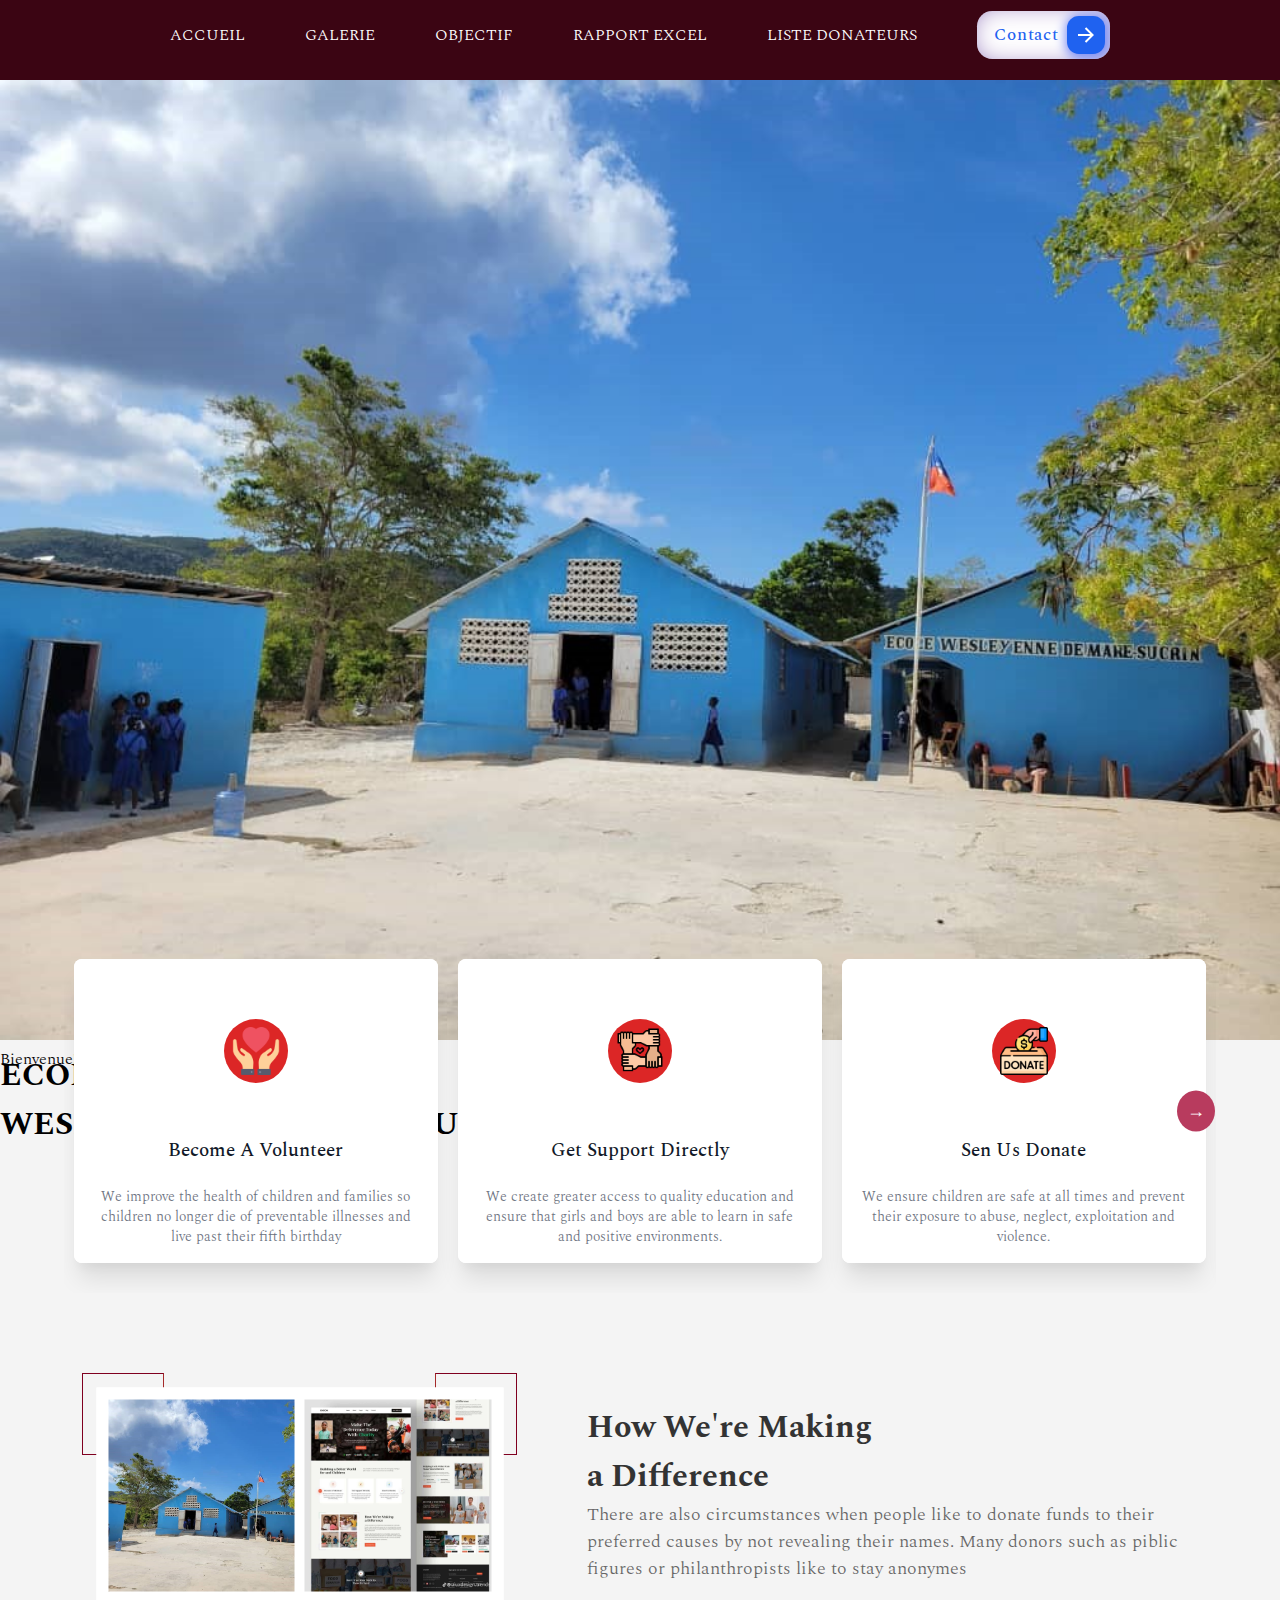
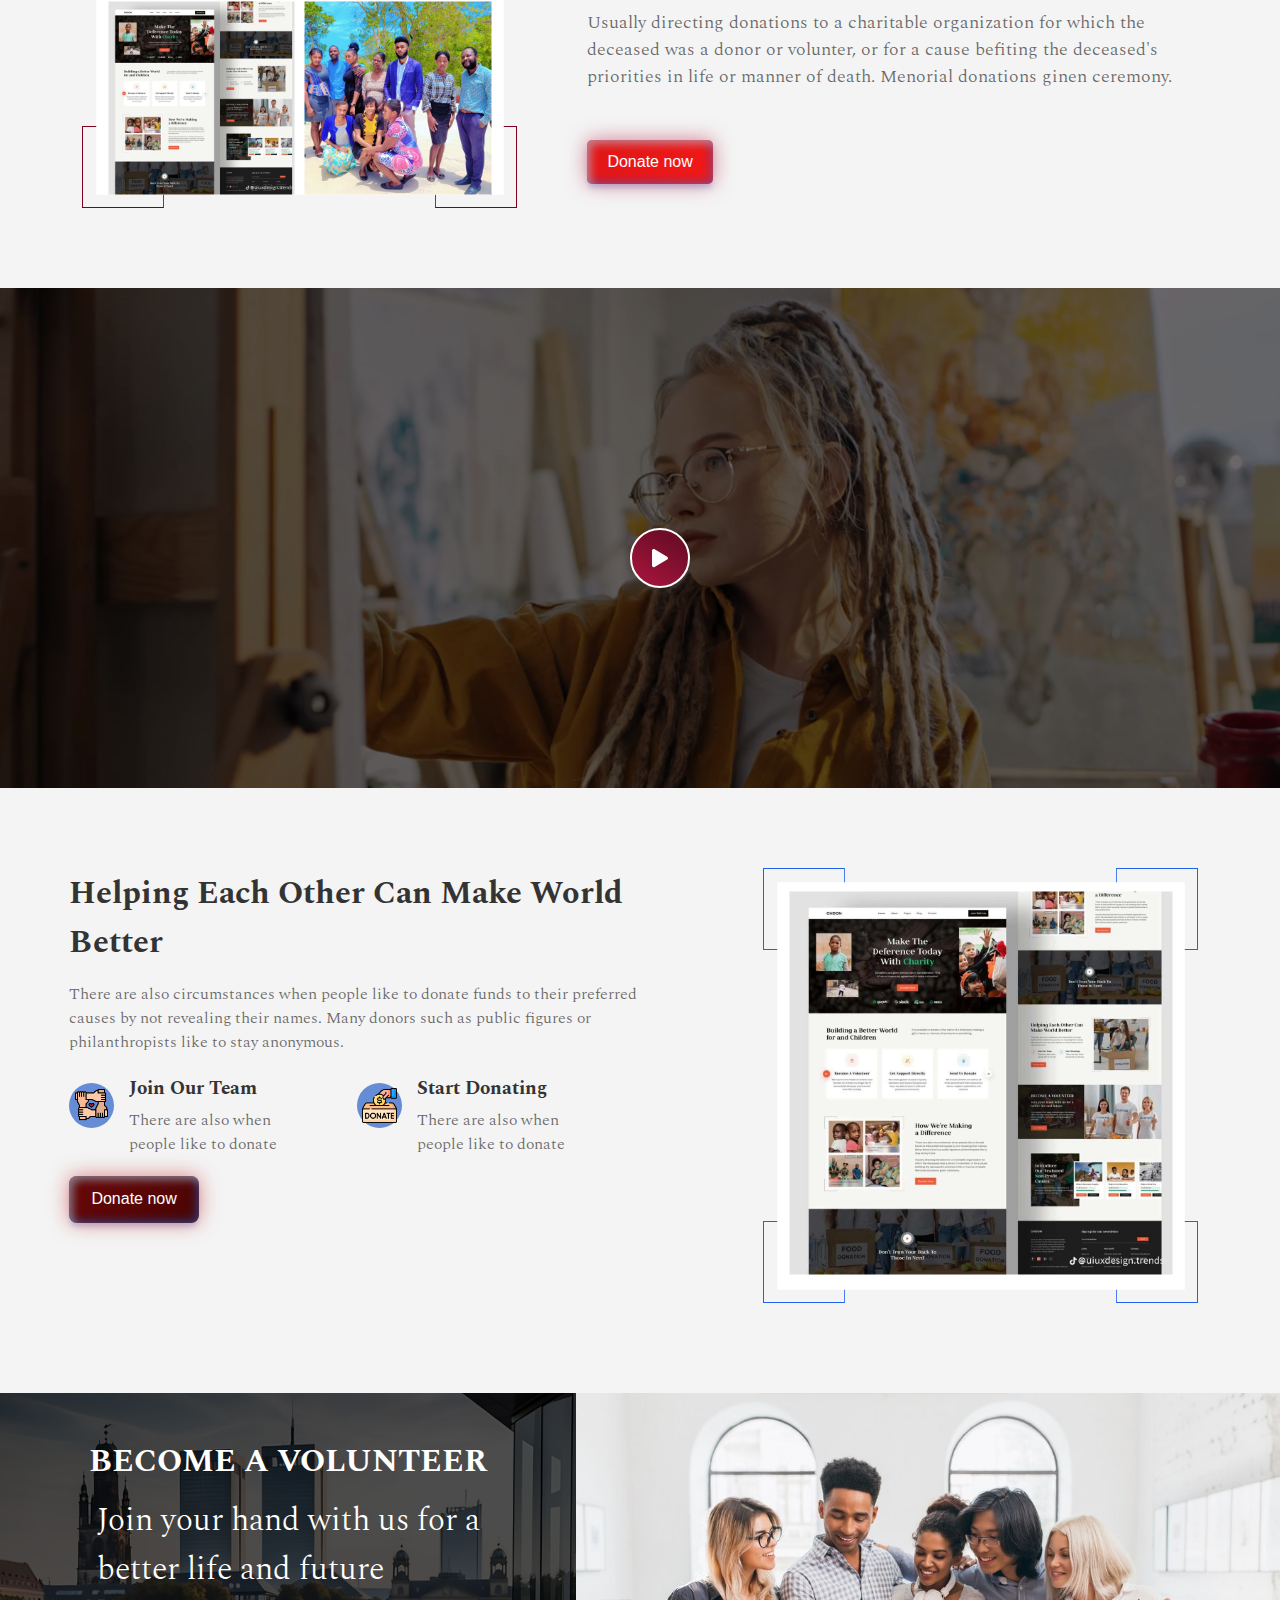
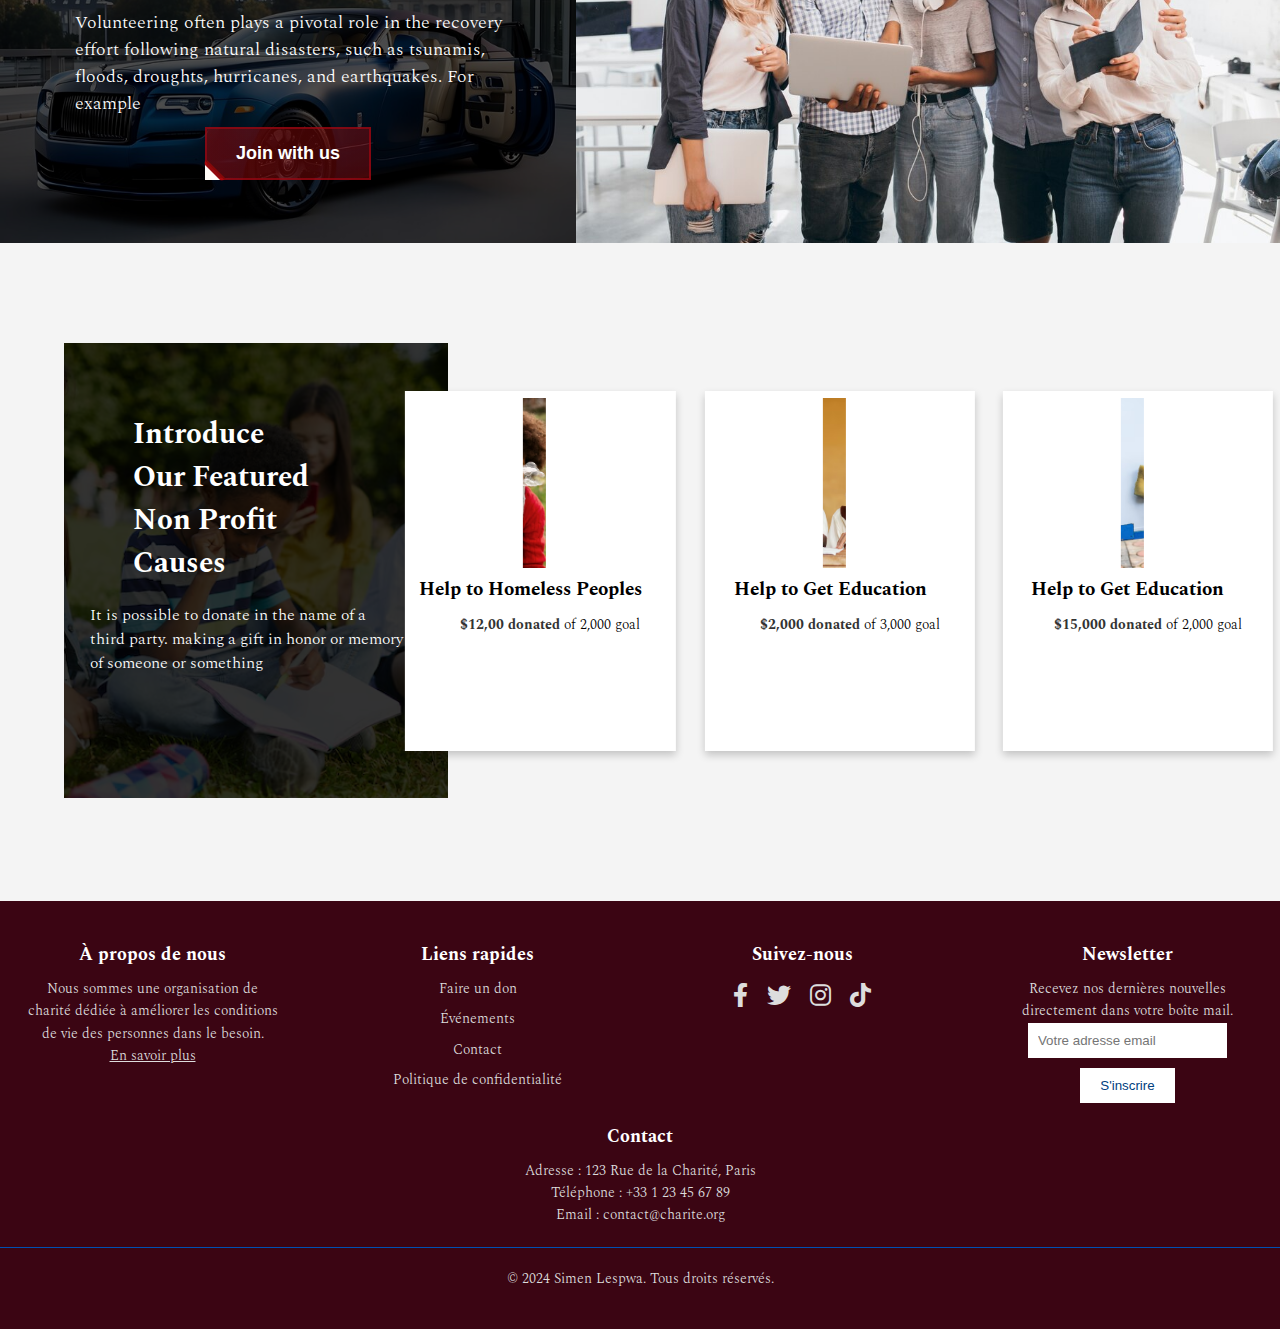
<file: index.html>
<!DOCTYPE html>
<html lang="en">
<head>
    <meta charset="UTF-8">
    <meta name="viewport" content="width=device-width, initial-scale=1.0">
    <title>ECOLE WESLEYENNE DE MARE-SUCRIN</title>
    <link rel="stylesheet" href="style.css">
    <link rel="preconnect" href="https://fonts.googleapis.com">
<link rel="preconnect" href="https://fonts.gstatic.com" crossorigin>
<link href="https://fonts.googleapis.com/css2?family=Spectral:ital,wght@0,200;0,300;0,400;
0,500;0,600;0,700;0,800;1,200;1,300;1,400;1,500;1,600;1,700;1,800&display=swap" rel="stylesheet">
<link rel="stylesheet" href="https://cdnjs.cloudflare.com/ajax/libs/font-awesome/6.0.0-beta3/css/all.min.css">

</head>
<body>
    <section class="nav">
   <nav>
    <ul class="sidebar">
        <li onclick=hideSidebar()><a href="#"><svg xmlns="http://www.w3.org/2000/svg" height="26px" viewBox="0 -960 960 960" width="26px" fill="#5f6368"><path d="m256-200-56-56 224-224-224-224 56-56 224 224 224-224 56 56-224 224 224 224-56 56-224-224-224 224Z"/></svg></a></li>
        <li><a href="#">Accueil</a></li>
        <li><a href="galerie.html">Galerie</a></li>
        <li><a href="#">Objectif</a></li>
        <li><a href="#">Rapport excel</a></li>
        <li><a href="#">liste donateurs</a></li>
        <li class="hideOnMobile"><a href="#">Contact</a></li>
    </ul>
    <ul>
      <!--teste-->
        <li class="hideOnMobile"><a href="#">Accueil</a></li>
        <li class="hideOnMobile"><a href="galerie.html">Galerie</a></li>
        <li class="hideOnMobile"><a href="#">Objectif</a></li>
        <li class="hideOnMobile"><a href="#">Rapport excel</a></li>
        <li class="hideOnMobile"><a href="#">liste donateurs</a></li>
        <li class="hideOnMobile"><!----><a href="#" class="exclude"><button class="contactButton">
            <p>Contact</p>
            <div class="iconButton">
              <svg
                height="24"
                width="24"
                viewBox="0 0 24 24"
                xmlns="http://www.w3.org/2000/svg"
              >
                <path d="M0 0h24v24H0z" fill="none"></path>
                <path
                  d="M16.172 11l-5.364-5.364 1.414-1.414L20 12l-7.778 7.778-1.414-1.414L16.172 13H4v-2z"
                  fill="currentColor"
                ></path>
              </svg>
            </div>
          </button>
          </a></li>
        <li class="menu-button" onclick=showSidebar()><a href="#"><svg xmlns="http://www.w3.org/2000/svg" height="26px" viewBox="0 -960 960 960" width="26px" fill="#5f6368"><path d="M120-240v-80h720v80H120Zm0-200v-80h720v80H120Zm0-200v-80h720v80H120Z"/></svg></a></li>
    </ul>
   </nav>
</section>
<section class="imageakey">
   <div class="image-container">
    <img src="ECOLE.jpg" alt=""class="image1" width="100%">
    <div class="gradient-overlay">
        <div id="welcome-message">Bienvenue!</div>
        <div id="content">
            <h1 id="title">ECOLE<br> WESLEYENNE DE MARE-SUCRIN</h1>
            <p id="text"></p>
         
            <button class="btn-donate">
                Donate now
            </button>
        </div>
    </div>
   </div>
</section>
<!--dezyem konpatiman-->
<section class="text-container">
  <h2>Building a Better World for and Children</h2>
  <p>It is possible to donate in the name of a third party, making a gift in honor or memory of someone or something</p>
</section>
<section class="card-slider">
  <div class="slider-container">
      <div class="card">
        <div class="header">
          <div class="image">
            <img src="donation.png" alt="">
            
          </div>
          <div class="content">
            <span class="title">Become A Volunteer </span>
            <p class="message">We improve the health of children and families so children no longer die of preventable illnesses and live past their fifth birthday </p>
          </div>
        </div>
      </div>
      <!-- Repeat the card 6 times -->
      <div class="card">
        <div class="header">
          <div class="image">
            <!-- SVG icon -->
            <img src="helping-hand.png" alt="">
          </div>
          <div class="content">
            <span class="title">Get Support Directly</span>
            <p class="message">We create greater access to quality education and ensure that girls and boys are able to learn in safe and positive environments.</p>
          </div>
        </div>
      </div>
      <div class="card">
          <div class="header">
            <div class="image">
              <!-- SVG icon -->
              <img src="donate.png" alt="">
            </div>
            <div class="content">
              <span class="title">Sen Us Donate</span>
              <p class="message">We ensure children are safe at all times and prevent their exposure to abuse, neglect, exploitation and violence.</p>
            </div>
          </div>
        </div><div class="card">
          <div class="header">
            <div class="image">
              <!-- SVG icon -->
              <svg aria-hidden="true" stroke="currentColor" stroke-width="1.5" viewBox="0 0 24 24" fill="none">
                <path d="M12 9v3.75m-9.303 3.376c-.866 1.5.217 3.374 1.948 3.374h14.71c1.73 0 2.813-1.874 1.948-3.374L13.949 3.378c-.866-1.5-3.032-1.5-3.898 0L2.697 16.126zM12 15.75h.007v.008H12v-.008z" stroke-linejoin="round" stroke-linecap="round"></path>
              </svg>
            </div>
            <div class="content">
              <span class="title">Desactivate account4</span>
              <p class="message">Are you sure you want to deactivate your account? All of your data will be permanently removed. This action cannot be undone.</p>
            </div>
          </div>
        </div><div class="card">
          <div class="header">
            <div class="image">
              <!-- SVG icon -->
              <svg aria-hidden="true" stroke="currentColor" stroke-width="1.5" viewBox="0 0 24 24" fill="none">
                <path d="M12 9v3.75m-9.303 3.376c-.866 1.5.217 3.374 1.948 3.374h14.71c1.73 0 2.813-1.874 1.948-3.374L13.949 3.378c-.866-1.5-3.032-1.5-3.898 0L2.697 16.126zM12 15.75h.007v.008H12v-.008z" stroke-linejoin="round" stroke-linecap="round"></path>
              </svg>
            </div>
            <div class="content">
              <span class="title">Desactivate account5</span>
              <p class="message">Are you sure you want to deactivate your account? <br>All of your data will be permanently removed. This action cannot be undone.</p>
            </div>
          </div>
        </div><div class="card">
          <div class="header">
            <div class="image">
              <!-- SVG icon -->
              <svg aria-hidden="true" stroke="currentColor" stroke-width="1.5" viewBox="0 0 24 24" fill="none">
                <path d="M12 9v3.75m-9.303 3.376c-.866 1.5.217 3.374 1.948 3.374h14.71c1.73 0 2.813-1.874 1.948-3.374L13.949 3.378c-.866-1.5-3.032-1.5-3.898 0L2.697 16.126zM12 15.75h.007v.008H12v-.008z" stroke-linejoin="round" stroke-linecap="round"></path>
              </svg>
            </div>
            <div class="content">
              <span class="title">Desactivate account6</span>
              <p class="message">Are you sure you want to deactivate your account? All of your data will be permanently removed. This action cannot be undone.</p>
            </div>
          </div>
        </div>
     
  </div>
  <button class="prev">←</button>
  <button class="next">→</button>
  
</section>

<div class="containerr">
  <div class="lef">
    <div class="grand-carre">
        <div class="petit-carre top-left"></div>
        <div class="petit-carre top-right"></div>
        <div class="petit-carre bottom-left"></div>
        <div class="petit-carre bottom-right"></div>

        <!-- Carte superposée contenant les photos -->
        <div class="cardd">
            <div class="photo"><img src="ECOLE.jpg" alt="Photo 1"></div>
            <div class="photo"><img src="projeecole.jpg" alt="Photo 2"></div>
            <div class="photo"><img src="projeecole.jpg" alt="Photo 3"></div>
            <div class="photo"><img src="Snapchat-1567148797[10].jpg" alt="Photo 4"></div>
        </div>
    </div>
  </div>
  <div class="right">
    <!-- Conteneur pour le texte -->
    <div class="text-containerr">
        <h2>How We're Making <br>a Difference</h2>
        <p>There are also circumstances when people like to donate funds to their preferred causes by not revealing their names. Many donors such as piblic figures or philanthropists like to stay anonymes
<br><br>
          Usually directing donations to a charitable organization for which the deceased was a donor or volunter, or for a cause befiting the deceased's priorities in life or manner of death. Menorial donations ginen ceremony. 
        </p>
    </div>
    <button class="btn-donatee">
      Donate now
  </button>
  </div>
</div>
<div class="video-container">
  <video id="myVideo" src="videopeinture.mp4"></video>
  <div class="overlay">
    <button class="play-button" onclick="playVideo()"><svg viewBox="0 0 448 512" xmlns="http://www.w3.org/2000/svg" aria-hidden="true" width="26px"><path d="M424.4 214.7L72.4 6.6C43.8-10.3 0 6.1 0 47.9V464c0 37.5 40.7 60.1 72.4 41.3l352-208c31.4-18.5 31.5-64.1 0-82.6z" fill="currentColor"></path></svg></button>
  </div>
  
</div>
<!--5em konpatiman-->
<div class="main-container">
  <div class="left-content">
    <div class="text-wrapper">
      <h2>Helping Each Other Can Make World Better</h2>
      <p>There are also circumstances when people like to donate funds to their preferred causes by not revealing their names. Many donors such as public figures or philanthropists like to stay anonymous.</p>
      
      <div class="icon-group">
        <div class="icon-wrapper">
          <div class="icon-bg">
            <img src="helping-hand.png" alt="">
          </div>
          <div class="icon-description">
            <h3>Join Our Team</h3>
            <p>There are also when <br>people like to donate</p>
          </div>
        </div>
        
        <div class="icon-wrapper">
          <div class="icon-bg">
            <img src="donate.png" alt="">
          </div>
          <div class="icon-description">
            <h3>Start Donating</h3>
            <p>There are also when <br>people like to donate</p>
          </div>
        </div>
      </div>
      
      <button class="donate-button">
        Donate now
      </button>
    </div>
  </div>
  
  <div class="right-section">
    <div class="large-square">
        <div class="small-square top-left-corner"></div>
        <div class="small-square top-right-corner"></div>
        <div class="small-square bottom-left-corner"></div>
        <div class="small-square bottom-right-corner"></div>

        <!-- Carte superposée contenant les photos -->
        <div class="overlay-card">
            
            <div class="photo"><img src="projeecole.jpg" alt="Photo 3"></div>
            
            
        </div>
    </div>
  </div>
</div>
<!--6em konpatiman-->
<div class="compartment">
  <div class="image-left">
      <div class="overlay">
          <h1>BECOME A VOLUNTEER</h1>
          <p class="large-text">Join your hand with us for a<br>better life and future</p>
          <p class="small-text">Volunteering often plays a pivotal role in the recovery<br>effort following natural disasters, such as tsunamis,<br> floods, droughts, hurricanes, and earthquakes. For<br> example</p>
          
<button class="join">
 Join with us

</button>
      </div>
  </div>
  <div class="image-right">
      <!-- L'image de droite -->
  </div>
</div>

<!--7em konpatiman-->
<div class="compartment1">
  <div class="image-container1">
      <img src="afterschool-activities_236854-18762.avif" alt="Image de fond">
      <div class="overlay1">
          <h2>Introduce<br>Our Featured<br>Non Profit<br>Causes</h2>
          <p>It is possible to donate in the name of a<br> third party. making a gift in honor or memory<br> of someone or something</p>
      </div>
      <!-- Carte superposée et deux cartes supplémentaires -->
      <div class="card1 card11">
          <img src="close-up-kids-making-soap-bubbles-outside_23-2149265007.avif" alt="Photo 1">
          <h3>Help to Homeless Peoples</h3>
          <p><span class="highlight">$12,00 donated </span> of 2,000 goal</p>
      </div>
      <div class="card1 card21">
          <img src="group-african-kids-learning-together_23-2148892522.avif" alt="Photo 2">
          <h3>Help to Get Education</h3>
          <p><span class="highlight">$2,000 donated </span> of 3,000 goal</p>
      </div>
      <div class="card1 card31">
          <img src="closeup-shot-black-male-child-erasing-whiteboard_181624-46636.avif" alt="Photo 3">
          <h3>Help to Get Education</h3>
          <p><span class="highlight">$15,000 donated </span> of 2,000 goal</p>
      </div>
      
  </div>
</div>
<footer>
  <div class="footer-container">
      <div class="footer-about">
          <h3>À propos de nous</h3>
          <p>Nous sommes une organisation de charité dédiée à améliorer les conditions de vie des personnes dans le besoin.</p>
          <a href="#">En savoir plus</a>
      </div>

      <div class="footer-links">
          <h3>Liens rapides</h3>
          <ul>
              <li><a href="#">Faire un don</a></li>
              <li><a href="#">Événements</a></li>
              <li><a href="#">Contact</a></li>
              <li><a href="#">Politique de confidentialité</a></li>
          </ul>
      </div>

      <div class="footer-social">
        <h3>Suivez-nous</h3>
        <div class="social-icons">
            <a href="#"><i class="fab fa-facebook-f"></i></a>
            <a href="#"><i class="fab fa-twitter"></i></a>
            <a href="#"><i class="fab fa-instagram"></i></a>
            <a href="#"><i class="fab fa-tiktok"></i></a>
        </div>
    </div>
    

      <div class="footer-newsletter">
          <h3>Newsletter</h3>
          <p>Recevez nos dernières nouvelles directement dans votre boîte mail.</p>
          <form>
              <input type="email" placeholder="Votre adresse email">
              <button type="submit">S'inscrire</button>
          </form>
      </div>

      <div class="footer-contact">
          <h3>Contact</h3>
          <p>Adresse : 123 Rue de la Charité, Paris</p>
          <p>Téléphone : +33 1 23 45 67 89</p>
          <p>Email : contact@charite.org</p>
      </div>
  </div>

  <div class="footer-bottom">
      <p>© 2024 Simen Lespwa. Tous droits réservés.</p>
  </div>
</footer>
   <script>
    function showSidebar(){
        const sidebar = document.querySelector('.sidebar')
        sidebar.style.display = 'flex'
    }
    function hideSidebar(){
        const sidebar = document.querySelector('.sidebar')
        sidebar.style.display = 'none'
    }
   </script>
   <script src="scripts.js"></script>
</body>
</html>
</file>
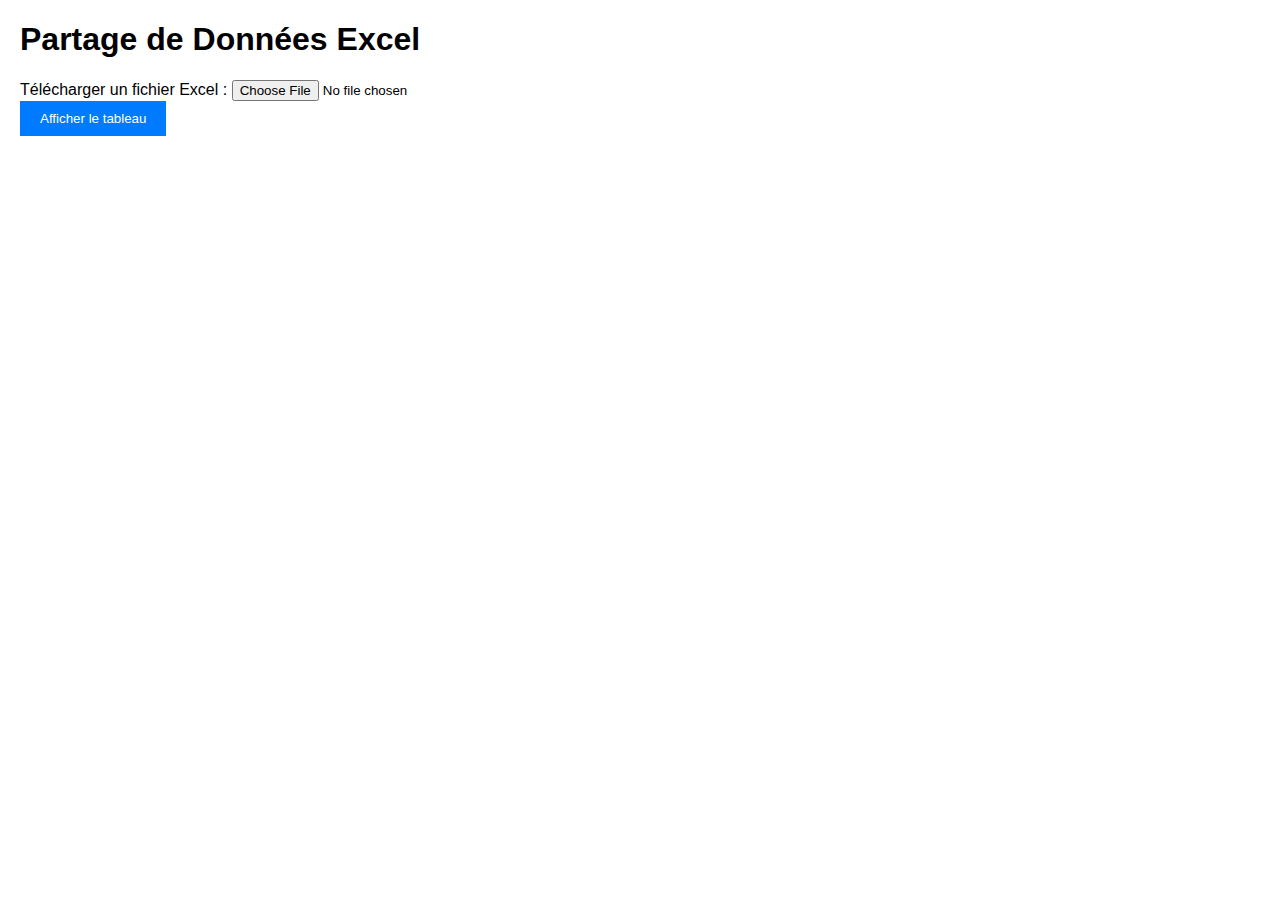
<file: excel.html>
<!DOCTYPE html>
<html lang="fr">
<head>
    <meta charset="UTF-8">
    <meta name="viewport" content="width=device-width, initial-scale=1.0">
    <title>Partage de Données Excel</title>
    <link rel="stylesheet" href="excel.css">
</head>
<body>
    <h1>Partage de Données Excel</h1>

    <!-- Formulaire pour charger un fichier Excel -->
    <div>
        <label for="excelFile">Télécharger un fichier Excel :</label>
        <input type="file" id="excelFile" accept=".xlsx, .xls">
    </div>

    <!-- Bouton pour afficher/masquer le tableau -->
    <div>
        <button id="toggleTableButton">Afficher le tableau</button>
    </div>

    <!-- Zone d'affichage des données Excel -->
    <div id="tableContainer" class="hidden">
        <h2>Données Excel</h2>
        <table id="excelTable" border="1"></table>
    </div>

    <script src="excel.js"></script>
</body>
</html>
</file>
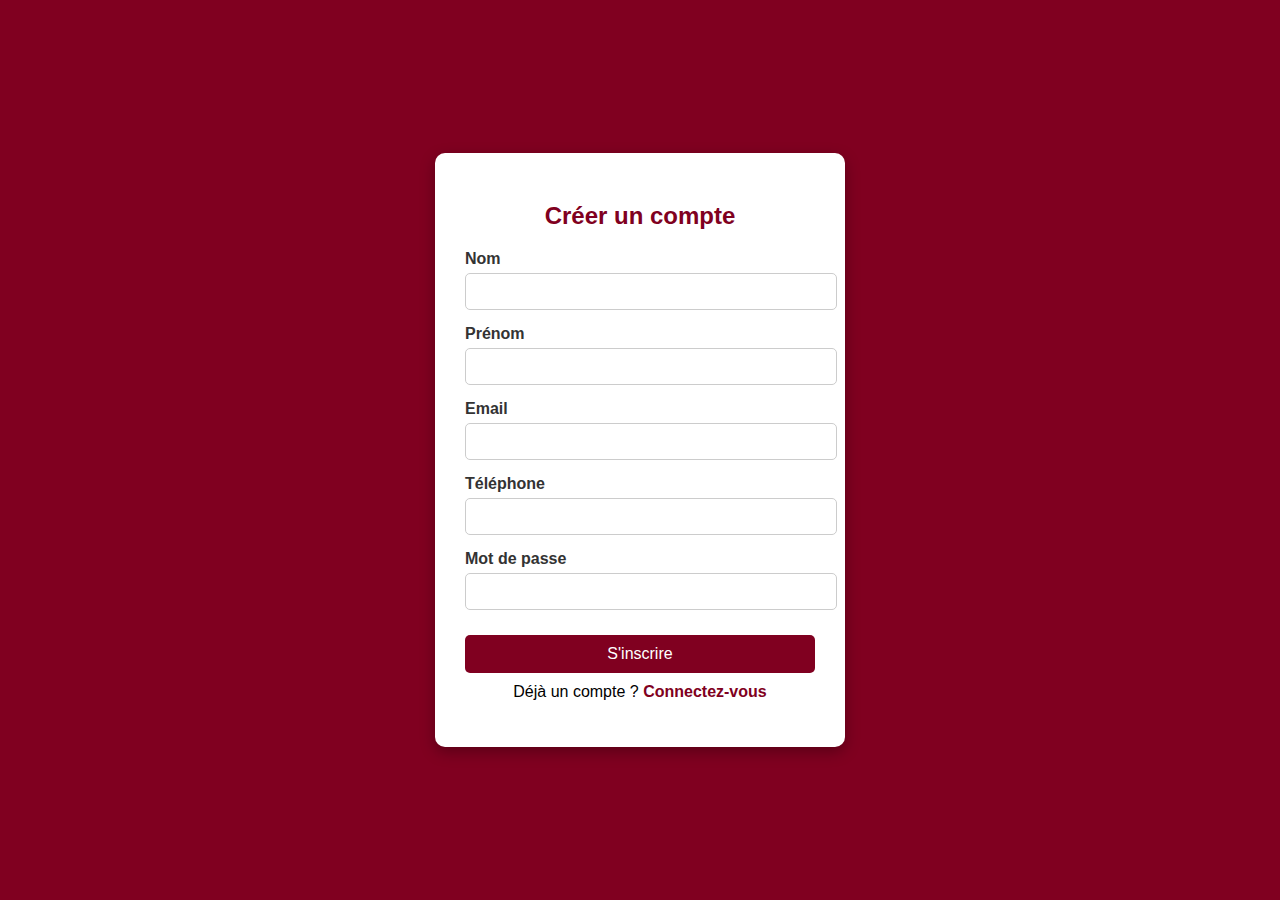
<file: inscrire.html>
<!DOCTYPE html>
<html lang="fr">
<head>
    <meta charset="UTF-8">
    <meta name="viewport" content="width=device-width, initial-scale=1.0">
    <title>Inscription - Location de Voiture</title>
    <link rel="stylesheet" href="inscription.css">
</head>
<body>
    <div class="container">
        <h2>Créer un compte</h2>
        <form action="traitement_inscription.php" method="POST">
            <div class="input-group">
                <label for="nom">Nom</label>
                <input type="text" id="nom" name="nom" required>
            </div>
            <div class="input-group">
                <label for="prenom">Prénom</label>
                <input type="text" id="prenom" name="prenom" required>
            </div>
            <div class="input-group">
                <label for="email">Email</label>
                <input type="email" id="email" name="email" required>
            </div>
            <div class="input-group">
                <label for="telephone">Téléphone</label>
                <input type="tel" id="telephone" name="telephone" required>
            </div>
            <div class="input-group">
                <label for="mot_de_passe">Mot de passe</label>
                <input type="password" id="mot_de_passe" name="mot_de_passe" required>
            </div>
            <button type="submit">S'inscrire</button>
            <p>Déjà un compte ? <a href="login.html">Connectez-vous</a></p>
        </form>
    </div>
</body>
</html>
</file>
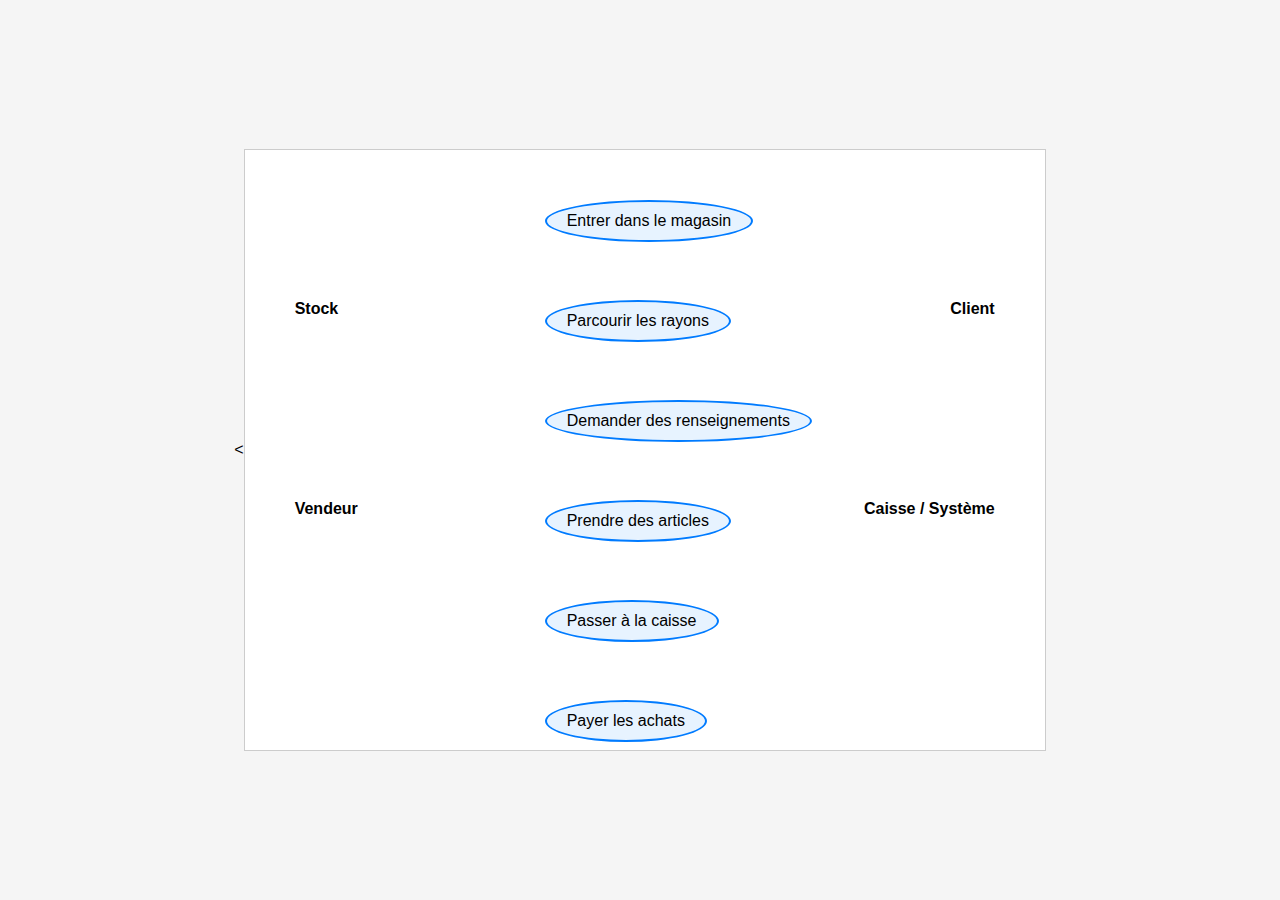
<file: login.html>
<<!DOCTYPE html>
<html lang="fr">
<head>
    <meta charset="UTF-8">
    <meta name="viewport" content="width=device-width, initial-scale=1.0">
    <title>Diagramme de Cas d'Utilisation</title>
    <style>
        body {
            font-family: Arial, sans-serif;
            display: flex;
            justify-content: center;
            align-items: center;
            height: 100vh;
            margin: 0;
            background-color: #f5f5f5;
        }
        .diagram-container {
            position: relative;
            width: 800px;
            height: 600px;
            border: 1px solid #ccc;
            background: white;
        }
        .actor {
            position: absolute;
            font-weight: bold;
            text-align: center;
        }
        .use-case {
            position: absolute;
            border: 2px solid #007bff;
            border-radius: 50%;
            padding: 10px 20px;
            text-align: center;
            background-color: #e7f3ff;
        }
    </style>
</head>
<body>
    <div class="diagram-container">
        <!-- Acteurs secondaires -->
        <div class="actor" style="left: 50px; top: 150px;">Stock</div>
        <div class="actor" style="left: 50px; top: 350px;">Vendeur</div>

        <!-- Acteurs principaux -->
        <div class="actor" style="right: 50px; top: 150px;">Client</div>
        <div class="actor" style="right: 50px; top: 350px;">Caisse / Système</div>

        <!-- Cas d'utilisation -->
        <div class="use-case" style="left: 300px; top: 50px;">Entrer dans le magasin</div>
        <div class="use-case" style="left: 300px; top: 150px;">Parcourir les rayons</div>
        <div class="use-case" style="left: 300px; top: 250px;">Demander des renseignements</div>
        <div class="use-case" style="left: 300px; top: 350px;">Prendre des articles</div>
        <div class="use-case" style="left: 300px; top: 450px;">Passer à la caisse</div>
        <div class="use-case" style="left: 300px; top: 550px;">Payer les achats</div>
    </div>
</body>
</html>
</file>
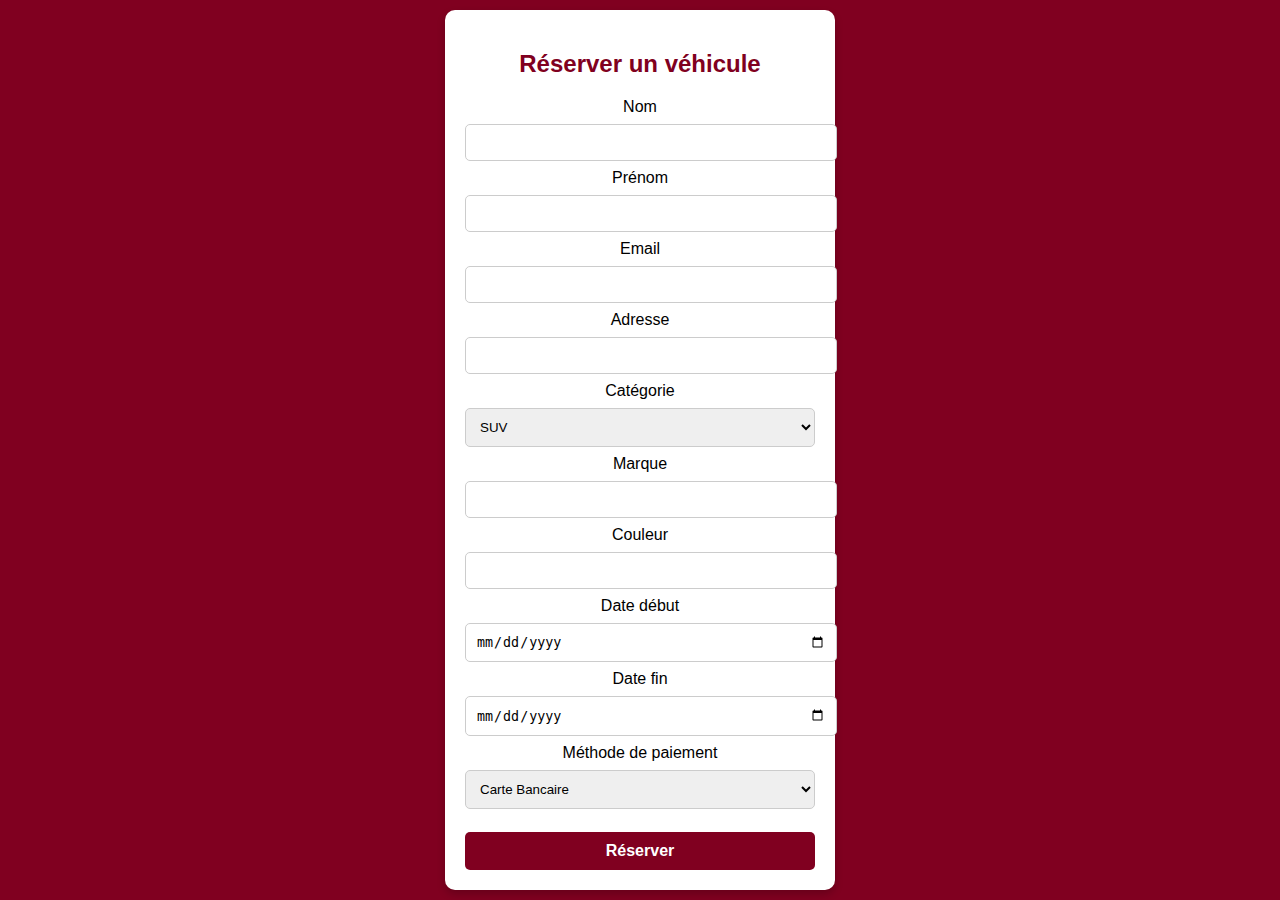
<file: reserver.html>
<!DOCTYPE html>
<html lang="fr">
<head>
    <meta charset="UTF-8">
    <meta name="viewport" content="width=device-width, initial-scale=1.0">
    <title>Réservation de voiture</title>
    <link rel="stylesheet" href="reserver.css">
</head>
<body>
    <div class="container">
        <h2>Réserver un véhicule</h2>
        <form action="reservation.php" method="POST">
            <label for="nom">Nom</label>
            <input type="text" id="nom" name="nom" required>

            <label for="prenom">Prénom</label>
            <input type="text" id="prenom" name="prenom" required>

            <label for="email">Email</label>
            <input type="email" id="email" name="email" required>

            <label for="adresse">Adresse</label>
            <input type="text" id="adresse" name="adresse" required>

            <label for="categorie">Catégorie</label>
            <select id="categorie" name="categorie">
                <option>SUV</option>
                <option>Berline</option>
                <option>Sportive</option>
                <option>Utilitaire</option>
            </select>

            <label for="marque">Marque</label>
            <input type="text" id="marque" name="marque" required>

            <label for="couleur">Couleur</label>
            <input type="text" id="couleur" name="couleur" required>

            <label for="date_debut">Date début</label>
            <input type="date" id="date_debut" name="date_debut" required>

            <label for="date_fin">Date fin</label>
            <input type="date" id="date_fin" name="date_fin" required>

            <label for="paiement">Méthode de paiement</label>
            <select id="paiement" name="paiement">
                <option>Carte Bancaire</option>
                <option>PayPal</option>
                <option>Espèces</option>
            </select>

            <button type="submit">Réserver</button>
        </form>
    </div>
</body>
</html>
</file>
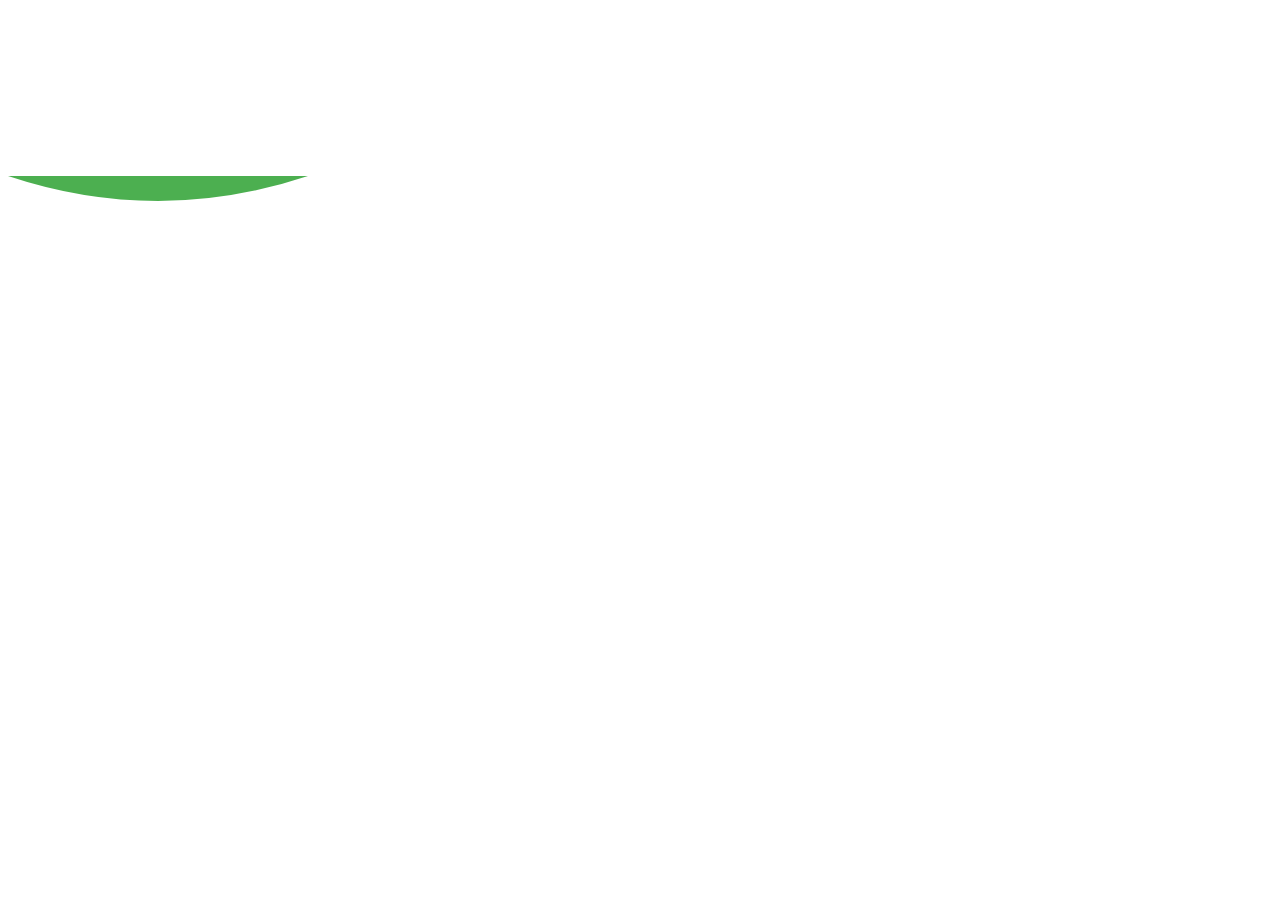
<file: svg.html>
<!DOCTYPE html>
<html lang="fr">
<head>
  <meta charset="UTF-8">
  <meta name="viewport" content="width=device-width, initial-scale=1.0">
  <title>Exemple de masque SVG</title>
  <!-- Lien vers le fichier CSS externe -->
  <link rel="stylesheet" href="svg.css">
</head>
<body>

  <!-- SVG Masque : la forme de vague est définie ici -->
  <svg width="0" height="0" xmlns="http://www.w3.org/2000/svg">
    <defs>
      <mask id="wave-mask" x="0" y="0" width="1" height="1">
        <!-- La forme de la vague -->
        <path d="M0,150 Q150,200 300,150 T600,150" fill="white" />
      </mask>
    </defs>
  </svg>

  <!-- Le div auquel on applique le masque -->
  <div class="masked-div"></div>

</body>
</html>
</file>
<file: style.css>
*{
    margin: 0;
    padding: 0;
}
body{
    min-height: 100vh;
    font-family: "Spectral", serif;
    font-weight: 300;
    font-style: normal;
    background-color: #f4f4f4;
    

}
nav{
    background-color: #3b0513;
    height: 80px;
    

}
nav ul{
    width: 100%;
    list-style: none;
    display: flex;
    justify-content: center;
    align-items: center;
    
   
}
nav li{
    height: 50px;

    text-align: center;
    
}
nav a{
    height: 100%;
    padding: 0 30px;
    text-decoration: none;
    display: flex;
    align-items: center;
    color: #fff;
    text-transform: uppercase;
    margin-top: 10px;
}
nav a:not(.exclude):hover{
    background-color: #fff;
    color: black;

}
.contactButton {
    background: #fff;
    color: white;
    font-family: inherit;
    padding: 0.45em;
    padding-left: 1em;
    font-size: 17px;
    font-weight: 500;
    border-radius: 0.9em;
    border: none;
    cursor: pointer;
    letter-spacing: 0.05em;
    display: flex;
    align-items: center;
    box-shadow: inset 0 0 1.6em -0.6em #714da6;
    overflow: hidden;
    position: relative;
    height: 2.8em;
    padding-right: 3em;
  }
  .contactButton p{
      color: #1f62f0;
  }
  
  .iconButton {
    margin-left: 1em;
    position: absolute;
    display: flex;
    align-items: center;
    justify-content: center;
    height: 2.2em;
    width: 2.2em;
    border-radius: 0.7em;
    box-shadow: 0.1em 0.1em 0.6em 0.2em #7a8cf3;
    right: 0.3em;
    transition: all 0.3s;
    background-color: #1f62f0;
  }
  
  .contactButton:hover {
    transform: translate(-0.05em, -0.05em);
    box-shadow: 0.15em 0.15em #5566c2;
  }
  
  .contactButton:active {
    transform: translate(0.05em, 0.05em);
    box-shadow: 0.05em 0.05em #5566c2;
  }
  


.sidebar{
    position: fixed;
    top: 0;
    right: 0;
    height: 100vh;
    width: 250px;
    z-index: 999;
    background-color: rgba(255, 255, 255, 0.5);
    backdrop-filter: blur (10px);
    box-shadow: 3px 3px 5px rgba(0, 0, 0, 0.1);
    display: none;
    flex-direction: column;
    align-items: flex-start;
    justify-content: flex-start;
}
.sidebar li{
 width: 100%;
}
.sidebar a{
    width: 100%;
}
.menu-button{
    display: none;
}
.imageakey {
  width: 100%;  /* Prend toute la largeur */
  height: 700px;  /* Ajuste la hauteur selon ton besoin */
  background-image: url('DeWatermark.ai_1743612434174.png');  
    background-size: cover;
    background-position: center;
    background-repeat: no-repeat;
    position: relative;  /* Permet de positionner l'overlay */
}
.overlay-text {
  position: absolute;
  top: 50%;  /* Centre verticalement */
  left: 50%;  /* Centre horizontalement */
  transform: translate(-50%, -50%);  /* Ajuste parfaitement le centrage */
  text-align: center;
  color: white;
  font-size: 24px;
  background: rgba(0, 0, 0, 0.5);  /* Fond semi-transparent */
  padding: 20px;
  border-radius: 10px;  /* Coins arrondis */
}
.reserve-btn {
  margin-top: 15px;
  padding: 10px 20px;
  font-size: 18px;
  font-weight: bold;
  color: white;
  background-color: #b30000;  /* Rouge grenat */
  border: none;
  border-radius: 5px;
  cursor: pointer;
  transition: 0.3s;
}

.reserve-btn:hover {
  background-color: #8a0000;  /* Rouge grenat plus foncé */
}


.fixed-button {
  position: fixed; /* Garde le bouton fixe même en scrollant */
  right: 20px; /* Distance du bord droit */
  bottom: 20px; /* Distance du bas de l'écran */
  background-color: #800020; /* Couleur bordeaux */
  color: white; /* Texte blanc */
  padding: 12px 20px; /* Taille du bouton */
  font-size: 16px;
  border: none;
  border-radius: 5px;
  cursor: pointer;
  box-shadow: 0px 4px 6px rgba(0, 0, 0, 0.3); /* Ombre pour effet luxueux */
  transition: background 0.3s;
  z-index: 1000;
}

.fixed-button:hover {
  background-color: #991f36; /* Légère variation au survol */
}

   


.text-appear {
    opacity: 1;
    animation: textSlideIn 1s ease-out forwards;
}

@keyframes textSlideIn {
    from {
        transform: translateY(50%);
        opacity: 0;
    }
    to {
        transform: translateY(0);
        opacity: 1;
    }
}

    
    
@media(max-width: 800px){
    .hideOnMobile{
        display: none;

    }
    .menu-button{
        display: block;
    }
    nav a{
        height: 100%;
        padding: 0 30px;
        text-decoration: none;
        display: flex;
        align-items: center;
        color: black;
}
svg{
    color: #fff;
}
@media(max-width: 400px){
    .sidebar{
        width: 100%;
        
    }
}
nav a{
    height: 100%;
    padding: 0 30px;
    text-decoration: none;
    display: flex;
    align-items: center;
    color: black;}
.teste {
 width: 100%;
 background-image: url(IMAGE\ ECOLE.jpg`);
}
.image-container img{
    width: 100%;
    height: 400px;

}

}



/* Appliquer l'animation au bouton "Donate now" */
.btn-donate {
    display: block;
    margin: 20px auto;
    padding: 10px 20px;
    font-size: 16px;
    background-color: #991f36;
    color: white;
    border: none;
    border-radius: 5px;
    cursor: pointer;
    transition: background-color 0.3s ease;
    opacity: 0; /* Le bouton est invisible au départ */
    animation: fadeIn 1s ease-in-out forwards;
    animation-delay: 3s; /* Le bouton apparaît après 3 secondes */
}

/* Effet de survol */
.btn-donate:hover {
    background-color: #b83b5e;
}

/*dezyem konpatiman*/
.text-container {
  display: flex;
  justify-content: space-between;
  align-items: center;
  max-width: 90%;
  margin: 30px auto 20px; /* Ajout de 30px de marge en haut */
  padding: 0 10px;
  box-sizing: border-box;
  gap: 10px; /* Ajuste cette valeur pour contrôler l'espacement entre les textes */
}

  
  .text-container h2, .text-container p {
    margin: 15px;
    color: #333;
    line-height: 1.2;
  }
  
  .text-container h2 {
    font-size: 2.2rem;
    margin-bottom: 0;
  }
  
  .text-container p {
   
    font-size: 1.1rem;
    margin-top: 0;
 
  }
  .card-slider {
    position: relative;
    width: 90%;
    overflow: hidden;
    display: flex;
    justify-content: center;
    align-items: center;
    margin: 0 auto;
    max-width: 1200px;
    padding: 20px 0;
    box-sizing: border-box;
  }
  /* Conteneur des cartes (utilisé pour le défilement) */
.slider-container {
    display: flex;
    transition: transform 0.8s ease-in-out;
  }
  
  .card {
    overflow: hidden;
    position: relative;
    background-color: #ffffff;
    text-align: left;
    border-radius: 0.5rem;
    max-width: 290px;
    box-shadow: 0 20px 25px -5px rgba(0, 0, 0, 0.1), 0 10px 10px -5px rgba(0, 0, 0, 0.04);
    margin: 0 10px;
  }
  
  .header {
    padding: 1.25rem 1rem 1rem 1rem;
    background-color: #fff;
  }
  
  .image {
    display: flex;
    margin-left: auto;
    margin-right: auto;
    margin-top:  2.5rem;
    background-color: #DC2626;
    flex-shrink: 0;
    justify-content: center;
    align-items: center;
    width: 4rem;
    height: 4rem;
    border-radius: 9999px;
  }
  .image img{
    width: 3rem;
    height: 3rem;
  }
  
  .image svg {
    color: #DC2626;
    width: 1.5rem;
    height: 1.5rem;
  }
  
  .content {
    margin-top: 3.5rem;
    text-align: center;
  
  }
  
  .title {
    color: #111827;
    font-size: 1.2rem;
    font-weight: 500;
    line-height: 1.5rem;
    margin-top: 0.3rem;
  }
  
  .message {
    margin-top: 1.5rem;
    color: #6B7280;
    font-size: 0.875rem;
    line-height: 1.25rem;
  }
  
  /* Boutons de navigation */
  .next, .prev {
    position: absolute;
    top: 50%;
    transform: translateY(-50%);
    
    border: none;
    padding: 10px;
    cursor: pointer;
    border-radius: 50%;
    font-size: 18px;
    z-index: 10;
    background-color: #b83b5e;
  }
  
  .prev {
    left: 1px;
    
    color: #fff;
  }
  
  .next {
    right: 1px;
    color: #fff;
  }
  
  
  /* Responsiveness */
  @media (max-width: 600px) {
    .card-slider .slider-container {
      flex-wrap: nowrap;
    }
  
    .card {
      min-width: 100%;
      margin: 10px 0;
    }
  }
  
  @media (min-width: 601px) and (max-width: 1024px) {
    .card-slider .slider-container {
      flex-wrap: nowrap;
    }
  
    .card {
      min-width: calc(50% - 20px);
      margin: 10px;
    }
  }
  
  @media (min-width: 1025px) {
    .card-slider .slider-container {
      flex-wrap: nowrap;
    }
  
    .card {
      min-width: calc(33.33% - 20px);
      margin: 10px;
    }
  }
/* Grand carré */
.section3{
  width: 90%;
}
.grand-carre {
  width: 435px;
  height: 435px;
  position: relative;
  margin-left: 18px;
}

/* Petits carrés */
.petit-carre {
  width: 80px;
  height: 80px;
  position: absolute;
  border: 1.5px solid #800020;
  background-color: transparent;
}

/* Positionnement des petits carrés */
.top-left {
  top: 0;
  left: 0;
  border-bottom: 0.3px solid #800020;
  border-right: 0.3px solid #a52a2a;
}

.top-right {
  top: 0;
  right: 0;
  border-bottom: 0.5px solid #800020;
  border-left: 0.5px solid #a52a2a;
}

.bottom-left {
  bottom: 0;
  left: 0;
  border-top: 0.3px solid #800020;
  border-right: 0.3px solid #a52a2a;
}

.bottom-right {
  bottom: 0;
  right: 0;
  border-top: 0.3px solid #800020;
  border-left: 0.3px solid #a52a2a;
}

/* Carte superposée */
.cardd {
  width: 383px;
  height: 383px;
  position: absolute;
  top: 50%;
  left: 50%;
  transform: translate(-50%, -50%);
  background-color: #fff;
  display: grid;
  grid-template-columns: repeat(2, 1fr); /* Grille de 2 colonnes */
  grid-template-rows: repeat(2, 1fr);    /* Grille de 2 lignes */
  gap: 10px; /* Espacement entre les photos */
  padding: 10px; /* Ajout d'un peu de padding autour des photos */
  border: 2px solid #fff;
}

/* Photos */
.photo img {
  width: 100%;
  height: 100%;
  object-fit: cover; /* Les photos remplissent chaque cellule */
  margin-bottom: -25px;

}
/* Conteneur principal pour la carte et le texte */
.containerr {
  display: flex;
  align-items: center;
  justify-content: space-between;
  width: 90%;
  
  margin: 80px auto 0 auto; /* Ajout de 20px de marge en haut */
}


/* Conteneur pour le texte */
.text-containerr {
  margin-left: 5px; /* Espacement entre la carte et le texte */
  margin-bottom: 25px;
}

.text-containerr h2 {
margin-top: 5px;
  font-size: 2rem; /* Taille du titre */
  color: #333;
}

.text-containerr p {
  margin-bottom: 50px;
  font-size: 1.1rem; /* Taille du texte */
  color: #666;
}
.left{

  width: 45%;
}
.right{

  width: 55%;
}
.btn-donatee {
  
  --clr-font-main: hsla(0 0% 20% / 100);
  --btn-bg-1: rgb(245, 24, 24);
  --btn-bg-2: hsl(0, 82%, 49%);
  --btn-bg-color: hsla(360 100% 100% / 1);
  --radii: 0.5em;
  cursor: pointer;
  padding: 0.9em 1.4em;
  min-width: 120px;
  min-height: 44px;
  font-size: var(--size, 1rem);
  font-weight: 500;
  transition: 0.8s;
  background-size: 280% auto;
  background-image: linear-gradient(
    325deg,
    var(--btn-bg-2) 0%,
    var(--btn-bg-1) 55%,
    var(--btn-bg-2) 90%
  );
  border: none;
  border-radius: var(--radii);
  color: var(--btn-bg-color);
  box-shadow:
    0px 0px 20px rgba(182, 10, 47, 0.5),
    0px 5px 5px -1px rgba(58, 125, 233, 0.25),
    inset 4px 4px 8px rgba(175, 230, 255, 0.5),
    inset -4px -4px 8px rgba(19, 95, 216, 0.35);
}

.btn-donatee:hover {
  background-position: right top;
}

.btn-donatee:is(:focus, :focus-visible, :active) {
  outline: none;
  box-shadow:
    0 0 0 3px var(--btn-bg-color),
    0 0 0 6px var(--btn-bg-2);
}

@media (prefers-reduced-motion: reduce) {
  .btn-donatee {
    transition: linear;
  }
}

  
  .btn-donatee:hover {
    background-position: right top;
  }
  
  .btn-donatee:is(:focus, :focus-visible, :active) {
    outline: none;
    box-shadow: 0 0 0 3px var(--btn-bg-color), 0 0 0 6px var(--btn-bg-2);
  }
  
  

/* Appliquer l'animation au bouton "Donate now" */
.btn-donatee {
    display: block;
    margin-left: 5px;
    padding: 10px 20px;
    font-size: 16px;
    background-color: red;
    color: white;
    border: none;
    border-radius: 5px;
    cursor: pointer;
    transition: background-color 0.3s ease;
    opacity: 1; /* Le bouton est invisible au départ */
    animation: fadeIn 1s ease-in-out forwards;
    animation-delay: 3s; /* Le bouton apparaît après 3 secondes */
}

/* Effet de survol */
.btn-donate:hover {
    background-color: #b83b5e;
}

 /*4 em konpatiman*/
 .video-container {
  position: relative;
  width: 100%;
  max-width: 100%; 
  overflow: hidden;
  height: 500px; 
   margin-top: 80px; 

}

.video-container video {
  width: 100%;
  height: 100%; /* Assure que la vidéo prend la hauteur du conteneur */
  object-fit: cover; /* Ajuste la vidéo pour remplir le conteneur sans déformer */
  display: block;
}


.video-container .overlay {
  position: absolute;
  top: 0;
  left: 0;
  width: 100%;
  height: 100%;
  background-color: rgba(0, 0, 0, 0.5); 
  display: flex;
  justify-content: center;
  align-items: center;
  transition: background-color 0.3s ease;
}

.video-container .play-button {
  background-color: transparent;
  border: 2px solid white;
  border-radius: 50%;
  color: white;
  padding: 10px 20px; /* Ajuste la taille du bouton */
  font-size: 18px; /* Ajuste la taille du symbole */
  cursor: pointer;
  outline: none;
}

.video-container:hover .overlay {
  background-color: rgba(0, 0, 0, 0.7);
}

.play-button {
  display: flex;
  justify-content: center;
  color: #fff;
  width: 60px; /* Réduction de la largeur */
  height: 60px; /* Réduction de la hauteur */
  border-radius: 100%;
  background: linear-gradient(30deg, #9c133a 20%, #6e0d25 80%); /* Nouveau dégradé */
  transition: all 0.3s ease-in-out 0s;
  box-shadow: rgba(246, 193, 193, 0.698) 0px 0px 0px 0px;
  animation: 1.2s cubic-bezier(0.8, 0, 0, 1) 0s infinite normal none running pulse;
  align-items: center;
  border: 0;
}

.play-button:is(:hover, :focus) {
  transform: scale(1.2);
}

@keyframes pulse {
  100% {
    box-shadow: 0 0 0 45px rgba(193,244,246,0);
  }
}

/*5em konpatiman*/
/* Conteneur principal pour la carte et le texte */
.main-container {
  display: flex;
  align-items: center;
  justify-content: space-between;
  width: 90%;
  margin: 80px auto 0 auto; /* Ajout de 80px de marge en haut */
}

/* Styles pour le côté gauche (texte) */
.text-wrapper {
  margin-left: 5px;
  margin-top: -80px; /* Ajustement pour déplacer tout le contenu du côté gauche un peu plus haut */
}

.text-wrapper h2 {
  font-size: 2rem; 
  color: #333;
  margin-bottom: 15px;
}

.text-wrapper p {
  font-size: 1rem; 
  color: #666;
  margin-bottom: 20px;
}

.icon-group {
  display: flex;
  gap: 80px; /* Espacement entre chaque groupe d'icône */
  margin-bottom: 20px; /* Espacement entre la ligne des icônes et le bouton */
}

.icon-wrapper {
  display: flex;
  align-items: center;
}

.icon-bg {
  width: 45px;
  height: 45px;
  background-color: #668cd6;
  border-radius: 50%;
  display: flex;
  justify-content: center;
  align-items: center;
  margin-right: 15px; /* Espacement entre l'icône et le texte */
  margin-top: -20px; /* Ajustement pour déplacer l'icône légèrement vers le haut */
}

.icon-bg img {
  width: 35px;
  height: 35px;
}

.icon-description {
  display: flex;
  flex-direction: column;
}

.icon-description h3 {
  font-size: 1.2rem; /* Taille du titre */
  color: #333;
  margin: 0; /* Retirer la marge par défaut */
}

.icon-description p {
  font-size: 1rem; /* Taille de la description */
  color: #666;
  margin: 5px 0 0; /* Petite marge en haut */
}

.donate-button {
  --clr-font-main: hsla(0 0% 20% / 100);
  --btn-bg-1: rgb(71, 5, 5);
  --btn-bg-2: hsl(0, 87%, 21%);
  --btn-bg-color: hsla(360 100% 100% / 1);
  --radii: 0.5em;
  cursor: pointer;
  padding: 0.9em 1.4em;
  min-width: 120px;
  min-height: 44px;
  font-size: var(--size, 1rem);
  font-weight: 500;
  transition: 0.8s;
  background-size: 280% auto;
  background-image: linear-gradient(
    325deg,
    var(--btn-bg-2) 0%,
    var(--btn-bg-1) 55%,
    var(--btn-bg-2) 90%
  );
  border: none;
  border-radius: var(--radii);
  color: var(--btn-bg-color);
  box-shadow:
    0px 0px 20px rgba(201, 19, 19, 0.5),
    0px 5px 5px -1px rgba(58, 125, 233, 0.25),
    inset 4px 4px 8px rgba(175, 230, 255, 0.5),
    inset -4px -4px 8px rgba(19, 95, 216, 0.35);
}

.donate-button:hover {
  background-position: right top;
}

.donate-button:is(:focus, :focus-visible, :active) {
  outline: none;
  box-shadow:
    0 0 0 3px var(--btn-bg-color),
    0 0 0 6px var(--btn-bg-2);
}

@media (prefers-reduced-motion: reduce) {
  .donate-button {
    transition: linear;
  }
}

.donate-button:hover {
  background-color: #b83b5e;
}

/* Styles pour le côté droit (carte avec photos) */
.large-square {
  width: 435px;
  height: 435px;
  position: relative;
  margin-right: 18px; /* Ajustement pour l'alignement avec le texte */
  float: right;
}

/* Petits carrés */
.small-square {
  width: 80px;
  height: 80px;
  position: absolute;
  border: 1.5px solid #1f62f0;
  background-color: transparent;
}

/* Positionnement des petits carrés */
.top-left-corner {
  top: 0;
  left: 0;
  border-bottom: 0.3px solid #1f62f0;
  border-right: 0.3px solid #4a7ef5;
}

.top-right-corner {
  top: 0;
  right: 0;
  border-bottom: 0.5px solid #1f62f0;
  border-left: 0.5px solid #4a7ef5;
}

.bottom-left-corner {
  bottom: 0;
  left: 0;
  border-top: 0.3px solid #1f62f0;
  border-right: 0.3px solid #4a7ef5;
}

.bottom-right-corner {
  bottom: 0;
  right: 0;
  border-top: 0.3px solid #1f62f0;
  border-left: 0.3px solid #4a7ef5;
}

/* Carte superposée */
.overlay-card {
  width: 383px;
  height: 383px;
  position: absolute;
  top: 50%;
  left: 50%;
  transform: translate(-50%, -50%);
  background-color: #fff;
  padding: 10px; /* Ajout d'un peu de padding autour de la photo */
  border: 2px solid #fff;
  display: flex;
  justify-content: center;
  align-items: center;
}

/* Photos */
.photo img {
  width: 100%;
  height: 100%;
  object-fit: cover; /* La photo remplit toute la carte */
  margin-bottom: -1px;
}

/* Largeur des sections */
.left-content {
  width: 50%;
}

.right-section {
  width: 50%;
}
/*6em konpatiman*/

.compartment {
  display: flex;
  width: 100%;
  margin-top: 90px; /* Ajoute de l'espace en haut */
}


.image-right {
  width: 55%;
  height: 450px;
  background-size: cover;
  background-position: center;
  background-image: url('groupe.jpg');
}

.image-left {
  width: 45%;
  position: relative;
  background-image: url('voiture-bleue-mot-honda-cote_1290286-2528.jpg');
  background-repeat: no-repeat;
  background-size: cover;
}

.overlay {
  position: absolute;
  top: 0;
  left: 0;
  right: 0;
  bottom: 0;
  background-color: rgba(0, 0, 0, 0.7); /* Filtre noir transparent */
  display: flex;
  flex-direction: column;
  justify-content: center;
  align-items: center;
  color: white; /* Texte en blanc */
  padding: 20px;
}

h1 {
  font-size: 2rem;
  margin-top: -20px;
  margin-bottom: 5px; /* Réduire la marge inférieure pour moins d'espace */
}

.large-text {
  font-size: 2rem;
  margin: 5px 0; /* Réduire la marge supérieure */
}


.small-text {
  font-size: 1.1rem; /* Taille du texte plus petit */
  margin: 10px 0; /* Espacement autour du texte */
}
/* From Uiverse.io by JsGrisales */ 
.join {
  min-height: 53px;
  min-width: 166px;
  display: -webkit-box;
  display: -ms-flexbox;
  display: flex;
  -webkit-box-align: center;
  -ms-flex-align: center;
  align-items: center;
  -ms-flex-pack: distribute;
  justify-content: space-around;
  position: relative;
  cursor: pointer;
  background: -webkit-gradient(linear, left top, right top, color-stop(-12.74%, rgba(161, 3, 29, 0.5)), color-stop(56.76%, rgba(126, 5, 5, 0.271)));
background: linear-gradient(90deg, rgba(165, 9, 9, 0.5) -12.74%, rgba(235, 15, 15, 0.271) 56.76%);
border: 2px solid rgba(155, 7, 19, 0.7);

  color: #FFFFFF;
  font-size: 18px;
  font-weight: 600;
  float: left;
}

.join:before {
  content: "";
  width: 4px;
  height: 28px;
  background-color: rgba(212, 7, 7, 0.5); /* 0.5 est le niveau d'opacité, tu peux ajuster entre 0 (transparent) et 1 (opaque) */

  border: 2px solid #830909;
  -webkit-transform: rotate(-45deg);
  -ms-transform: rotate(-45deg);
  transform: rotate(-45deg);
  position: absolute;
  border-top: 0;
  border-left: 0;
  border-bottom: 0;
  bottom: -7px;
  left: 4px;
  border-bottom-left-radius: 10px;
  border-top-left-radius: 10px;
}

.join:after {
  content: "";
  position: absolute;
  left: -2px;
  bottom: -2px;
  border-top: 15px solid transparent;
  border-left: 15px solid #fffcf7;
}
/*7em knpatiman*/
.compartment1 {
  position: relative;
  width: 30%; /* Largeur ajustée */
  height: 455px; /* Hauteur ajustée */
  display: flex;
  justify-content: center;
  align-items: center;
  margin: 100px 0 0 0;
  margin-left: 5%; /* Déplace le compartiment vers la gauche */
}

.image-container1 {
  position: relative;
  width: 100%;
  height: 100%;
}

.image-container1 img {
  width: 100%;
  height: 100%;
  object-fit: cover; /* Garde l'image bien ajustée */
}

/* Styles pour l'overlay */
.overlay1 {
  position: absolute;
  top: 0;
  left: 0;
  width: 100%;
  height: 100%;
  background-color: rgba(0, 0, 0, 0.8); /* Filtre noir */
  display: flex;
  flex-direction: column;
  align-items: center;
  color: white;
}

/* Styles pour les titres et les paragraphes dans l'overlay */
.overlay1 h2 {
  font-size: 1.8rem;
  margin-bottom: 8px;
  margin-left: -70px; /* Ajustement de l'espace à gauche */
  margin-top: 70px; /* Ajouter de l'espace en haut */
}

.overlay1 p {
  font-size: 1rem;
  margin-left: -20px; /* Ajustement de l'espace à gauche */
  margin-top: 10px; /* Ajouter de l'espace en haut */
}

/* Styles pour la carte superposée */
.card1 {
  position: absolute;
  top: 50%; /* Superpose la carte vers le milieu de l'image */
  left: 110%; /* Position de la première carte */
  transform: translate(-30%, -50%); /* Déplace légèrement vers la gauche */
  width: 60%; /* Largeur ajustée */
  height: 320px; /* Hauteur ajustée */
  background-color: white;
  box-shadow: 0 4px 8px rgba(0, 0, 0, 0.2); /* Ombre subtile */
  padding: 20px;
  text-align: center;
  z-index: 2; /* Place la carte au-dessus de l'overlay */
}

/* Ajout des styles pour l'image dans les cartes */
.card1 img {
  width: 10%; /* Largeur augmentée à 110% */
  height: 170px; /* Hauteur fixée */
  object-fit: cover; /* Ajuste l'image sans déformation */
  margin-bottom: 10px; /* Espace entre l'image et le texte */
  margin-left: -5%; /* Ajuste pour recentrer l'image */
  margin-top: -13px; /* Réduit la marge en haut */
}

/* Ajout de deux autres cartes avec espace entre elles */
.card21 {
  left: 175%; /* Position de la deuxième carte avec espace */
  margin-left: 50px; /* Espace à droite de la première carte */
}

.card31 {
  left: 240%; /* Position de la troisième carte avec espace */
  margin-left: 98px; /* Espace à droite de la deuxième carte */
}

/* Styles pour le texte dans les cartes */
.card1 h3 {
  margin-bottom: 10px;
  font-size: 1.2rem; /* Taille plus petite pour le h3 */
  margin-top: -10px;
  margin-left: -20px;
  text-align: center;
}

.card1 p {
  font-size: 0.9rem; /* Légère réduction de la taille du texte des paragraphes */
  margin-left: 20px;
  text-align: center;
}

.card1 .highlight {
  color: #333; /* Couleur noir foncé */
  font-weight: bold; /* Optionnel: pour rendre le texte en noir foncé plus visible */
}
footer {
  background-color:#3b0513; /* Bleu similaire à celui de ton header */
  color: #fff;
  padding: 40px 0;
  text-align: center;
  font-size: 14px;
  margin-top: 8%;
}

.footer-container {
  display: flex;
  flex-wrap: wrap;
  justify-content: space-around;
  gap: 20px;
  margin-bottom: 20px;
}

.footer-container div {
  width: 20%;
  min-width: 200px;
}

.footer-container h3 {
  font-size: 18px;
  margin-bottom: 10px;
  color: #fff; /* Couleur blanche pour les titres */
}

.footer-container p,
.footer-container a {
  color: #ddd; /* Une teinte plus claire pour les textes et les liens */
  line-height: 1.6;
}

.footer-links ul {
  list-style: none;
  padding: 0;
}

.footer-links ul li {
  margin-bottom: 8px;
}

.footer-links ul li a {
  color: #ddd; /* Liens en bleu clair */
  text-decoration: none;
}

.footer-links ul li a:hover {
  color: #fff; /* Changement de couleur au survol */
}

.footer-social .social-icons a {
  margin-right: 10px;
}

.footer-newsletter input {
  padding: 10px;
  border: none;
  width: 70%;
  margin-bottom: 10px;
}

.footer-newsletter button {
  padding: 10px 20px;
  background-color: #fff;
  color: #004080; /* Le bleu du footer pour contraster */
  border: none;
  cursor: pointer;
}

.footer-newsletter button:hover {
  background-color: #ddd; /* Couleur légèrement plus sombre au survol */
}

.footer-bottom {
  border-top: 1px solid  #0050b3; /* Bordure plus claire */
  padding-top: 20px;
  color: #ddd;
}
.footer-social .social-icons a {
  color: #ddd; /* Icônes en bleu clair */
  font-size: 24px;
  margin-right: 15px;
  transition: color 0.3s ease;
}
.footer-social .social-icons{
  margin-left: 35px;
}

.footer-social .social-icons a:hover {
  color: #fff; /* Changement de couleur au survol */
}
</file>
<file: excel.css>
body {
    font-family: Arial, sans-serif;
    margin: 20px;
}

.hidden {
    display: none;
}

#excelTable {
    width: 100%;
    border-collapse: collapse;
}

#excelTable th, #excelTable td {
    padding: 8px;
    border: 1px solid #ddd;
    text-align: left;
}

button {
    padding: 10px 20px;
    background-color: #007BFF;
    color: white;
    border: none;
    cursor: pointer;
}

button:hover {
    background-color: #0056b3;
}
</file>
<file: inscription.css>
/* Styles de la page */
body {
    font-family: Arial, sans-serif;
    background-color: #800020; /* Fond bordeaux */
    display: flex;
    justify-content: center;
    align-items: center;
    height: 100vh;
    margin: 0;
}

/* Conteneur du formulaire */
.container {
    background: white;
    padding: 30px;
    border-radius: 10px;
    box-shadow: 0px 5px 15px rgba(0, 0, 0, 0.3);
    width: 350px;
    text-align: center;
}

/* Titre */
h2 {
    color: #800020;
    margin-bottom: 20px;
}

/* Groupes d'input */
.input-group {
    text-align: left;
    margin-bottom: 15px;
}

.input-group label {
    display: block;
    font-weight: bold;
    color: #333;
    margin-bottom: 5px;
}

.input-group input {
    width: 100%;
    padding: 10px;
    border: 1px solid #ccc;
    border-radius: 5px;
}

/* Bouton */
button {
    background-color: #800020;
    color: white;
    padding: 10px 15px;
    border: none;
    border-radius: 5px;
    cursor: pointer;
    font-size: 16px;
    width: 100%;
    margin-top: 10px;
}

button:hover {
    background-color: #991f36;
}

/* Lien vers connexion */
p {
    margin-top: 10px;
}

p a {
    color: #800020;
    text-decoration: none;
    font-weight: bold;
}

p a:hover {
    text-decoration: underline;
}
</file>
<file: reserver.css>
/* Styles généraux */
body {
    font-family: Arial, sans-serif;
    background-color: #800020;
    display: flex;
    justify-content: center;
    align-items: center;
    height: 100vh;
    margin: 0;
}

/* Conteneur du formulaire */
.container {
    background-color: white;
    padding: 20px;
    border-radius: 10px;
    box-shadow: 0 4px 8px rgba(0, 0, 0, 0.2);
    width: 350px;
    text-align: center;
}

/* Titres */
h2 {
    color: #800020;
    margin-bottom: 20px;
}

/* Champs de saisie */
input, select {
    width: 100%;
    padding: 10px;
    margin: 8px 0;
    border: 1px solid #ccc;
    border-radius: 5px;
}

/* Bouton */
button {
    background-color: #800020;
    color: white;
    border: none;
    padding: 10px 15px;
    width: 100%;
    margin-top: 15px;
    border-radius: 5px;
    cursor: pointer;
    font-size: 16px;
    font-weight: bold;
}

button:hover {
    background-color: #600018;
}
</file>
<file: svg.css>
/* Style du div masqué */
.masked-div {
    width: 300px;
    height: 300px;
    background-color: #4caf50;
    mask-image: url(#wave-mask); /* Référence au masque SVG */
    -webkit-mask-image: url(#wave-mask); /* Compatibilité pour les navigateurs WebKit */
    mask-size: cover;
    -webkit-mask-size: cover;
  }
</file>
